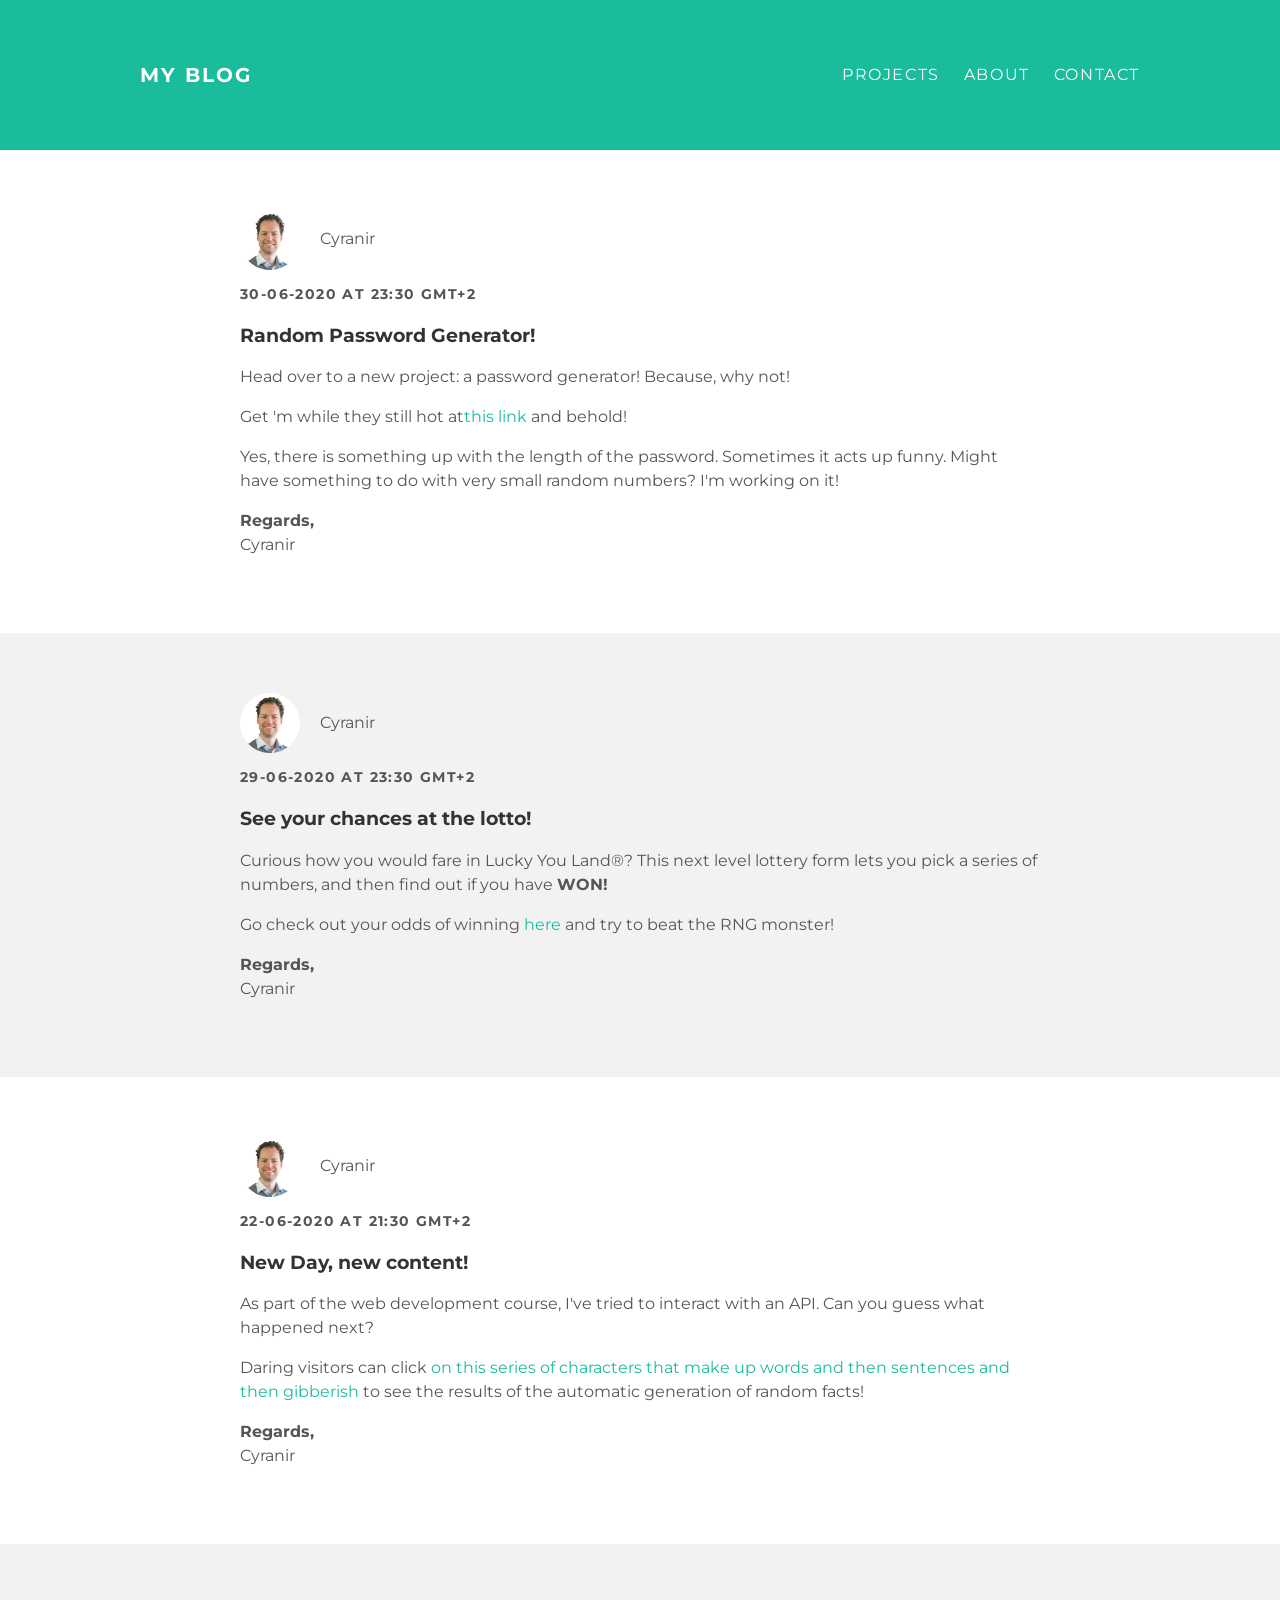
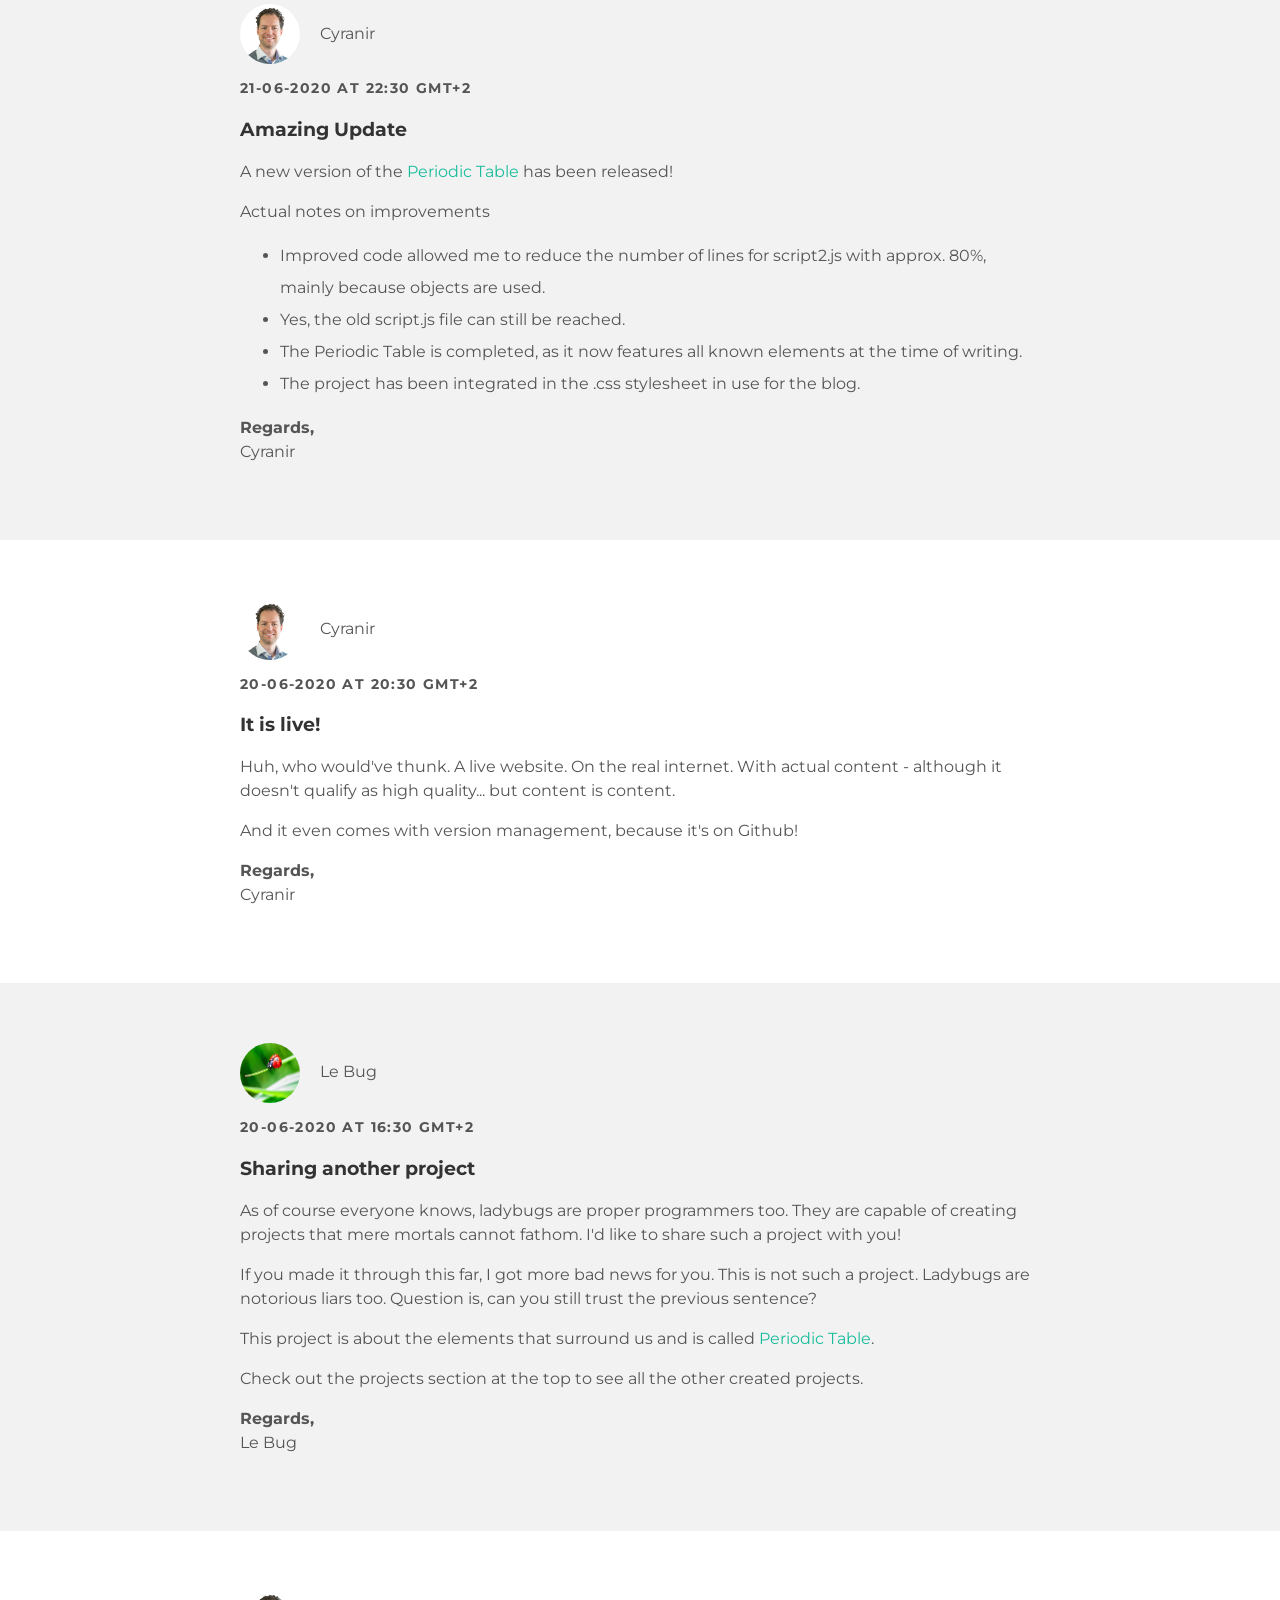
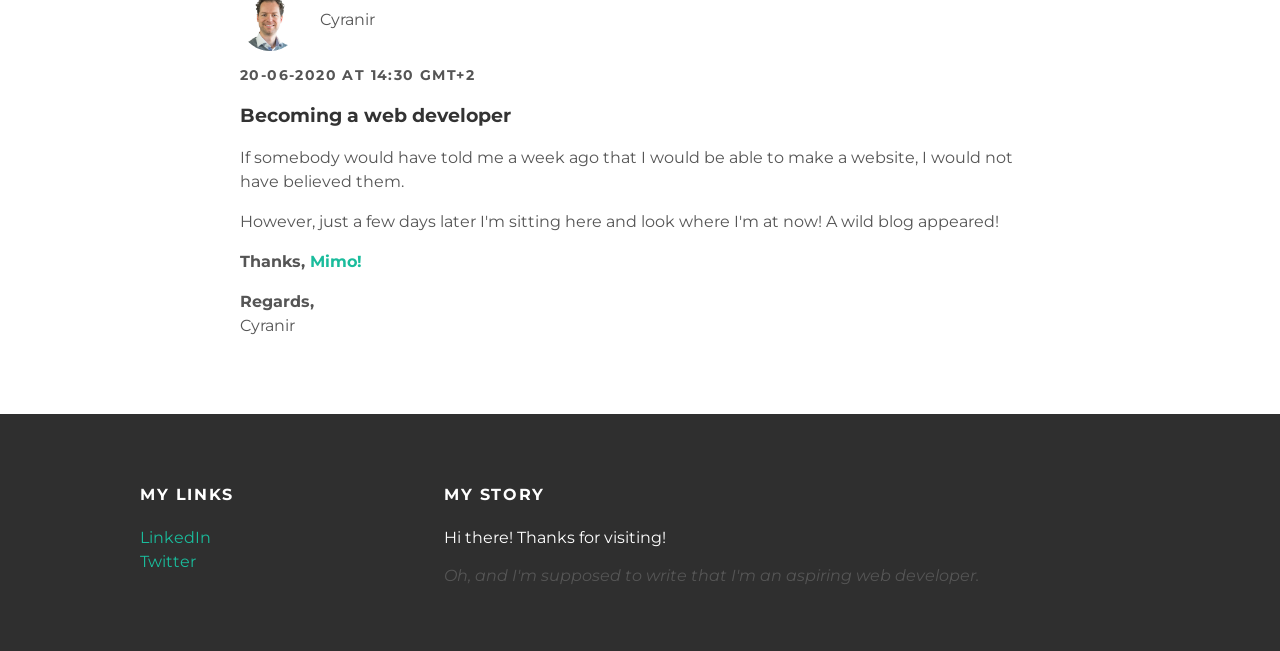
<file: index.html>
</<!DOCTYPE html>
<html>
  <head>
    <title>A Blog By Cyranir</title>
    <link rel="stylesheet" href="styles.css">
  </head>
  <body>
    <div id="header">
      <div class="container">
        <a id="header-title" href="index.html">My Blog</a>
        <ul id="header-nav">
          <li><a href="projects.html">Projects</a></li>
          <li><a href="about.html">About</a></li>
          <li><a href="mailto:notmyrealemail@example.com?subject=DevelopersDevelopersDevelopers">Contact</a></li>
        </ul>
      </div>
    </div>
    <div id="content">

      <div class="post-container">
        <div class="post">
          <div class="post-author">
            <img src="me.png" alt="Hello stranger">
            <span>Cyranir</span>
          </div>
          <p class="post-date">30-06-2020 at 23:30 GMT+2</p>
          <h3 class="post-title">Random Password Generator!</h3>
          <div class="post-content">
            <p>Head over to a new project: a password generator! Because, why not!</p>
            <p>Get 'm while they still hot at<a href="/projects/passwordgenerator/index.html">this link</a> and behold!</p>
            <p>Yes, there is something up with the length of the password. Sometimes it acts up funny. Might have something to do with very small random numbers? I'm working on it!</p>
            <p><strong>Regards,</strong><br>Cyranir</p>
          </div>
        </div>
      </div>

      <div class="post-container">
        <div class="post">
          <div class="post-author">
            <img src="me.png" alt="Hello stranger">
            <span>Cyranir</span>
          </div>
          <p class="post-date">29-06-2020 at 23:30 GMT+2</p>
          <h3 class="post-title">See your chances at the lotto!</h3>
          <div class="post-content">
            <p>Curious how you would fare in Lucky You Land®? This next level lottery form lets you pick a series of numbers, and then find out if you have <strong>WON!</strong></p>
            <p>Go check out your odds of winning <a href="/projects/lotto/index.html">here</a> and try to beat the RNG monster!</p>
            <p><strong>Regards,</strong><br>Cyranir</p>
          </div>
        </div>
      </div>

      <div class="post-container">
        <div class="post">
          <div class="post-author">
            <img src="me.png" alt="Hello stranger">
            <span>Cyranir</span>
          </div>
          <p class="post-date">22-06-2020 at 21:30 GMT+2</p>
          <h3 class="post-title">New Day, new content!</h3>
          <div class="post-content">
            <p>As part of the web development course, I've tried to interact with an API. Can you guess what happened next?</p>
            <p>Daring visitors can click <a href="/projects/randomfacts/index.html">on this series of characters that make up words and then sentences and then gibberish</a> to see the results of the automatic generation of random facts!</p>
            <p><strong>Regards,</strong><br>Cyranir</p>
          </div>
        </div>
      </div>


      <div class="post-container">
        <div class="post">
          <div class="post-author">
            <img src="me.png" alt="Hello stranger">
            <span>Cyranir</span>
          </div>
          <p class="post-date">21-06-2020 at 22:30 GMT+2</p>
          <h3 class="post-title">Amazing Update</h3>
          <div class="post-content">
            <p>A new version of the <a href="/projects/periodictable/index.html">Periodic Table</a> has been released!</p>
            <p>Actual notes on improvements</p>
            <ul>
              <li>Improved code allowed me to reduce the number of lines for script2.js with approx. 80%, mainly because objects are used.</li>
              <li>Yes, the old script.js file can still be reached.</li>
              <li>The Periodic Table is completed, as it now features all known elements at the time of writing.</li>
              <li>The project has been integrated in the .css stylesheet in use for the blog.</li>
            </ul>
            <p><strong>Regards,</strong><br>Cyranir</p>
          </div>
        </div>
      </div>


      <div class="post-container">
        <div class="post">
          <div class="post-author">
            <img src="me.png" alt="Hello stranger">
            <span>Cyranir</span>
          </div>
          <p class="post-date">20-06-2020 at 20:30 GMT+2</p>
          <h3 class="post-title">It is live!</h3>
          <div class="post-content">
            <p>Huh, who would've thunk. A live website. On the real internet. With actual content - although it doesn't qualify as high quality... but content is content.</p>
            <p>And it even comes with version management, because it's on Github!</p>
            <p><strong>Regards,</strong><br>Cyranir</p>
          </div>
        </div>
      </div>


      <div class="post-container">
        <div class="post">
          <div class="post-author">
            <img src="bug.jpg" alt="Another co-author for this blog">
            <span>Le Bug</span>
          </div>
          <p class="post-date">20-06-2020 at 16:30 GMT+2</p>
          <h3 class="post-title">Sharing another project</h3>
          <div class="post-content">
            <p>As of course everyone knows, ladybugs are proper programmers too. They are capable of creating projects that mere mortals cannot fathom. I'd like to share such a project with you!</p>
            <p>If you made it through this far, I got more bad news for you. This is not such a project. Ladybugs are notorious liars too. Question is, can you still trust the previous sentence? </p>
            <p>This project is about the elements that surround us and is called <a href="/projects/periodictable/index.html">Periodic Table</a>.</p>
            <p>Check out the projects section at the top to see all the other created projects.</p>
            <p><strong>Regards,</strong><br>Le Bug</p>
          </div>
        </div>
      </div>
      <div class="post-container">
        <div class="post">
          <div class="post-author">
            <img src="me.png" alt="Hello stranger">
            <span>Cyranir</span>
          </div>
          <p class="post-date">20-06-2020 at 14:30 GMT+2</p>
          <h3 class="post-title">Becoming a web developer</h3>
          <div class="post-content">
            <p>If somebody would have told me a week ago that I would be able to make a website, I would not have believed them.</p>
            <p>However, just a few days later I'm sitting here and look where I'm at now! A wild blog appeared!</p>
            <p><strong>Thanks, <a href="https://getmimo.com">Mimo!</a></strong></p>
            <p><strong>Regards,</strong><br>Cyranir</p>
          </div>
        </div>
      </div>
    </div>
    <div id="footer">
      <div class="container">

        <div class="column">
          <h4>My Links</h4>
          <p>
            <a href="https://www.linkedin.com/in/jsferkamp/">LinkedIn</a>
            <br>
            <a href="https://twitter.com/erkampj">Twitter</a>
          </p>
        </div>

        <div class="column">
          <h4>My Story</h4>
          <p>Hi there! Thanks for visiting! <p></p><em>Oh, and I'm supposed to write that I'm an aspiring web developer.</em></p>
        </div>

      </div>
    </div>
  </body>
</html>
</file>
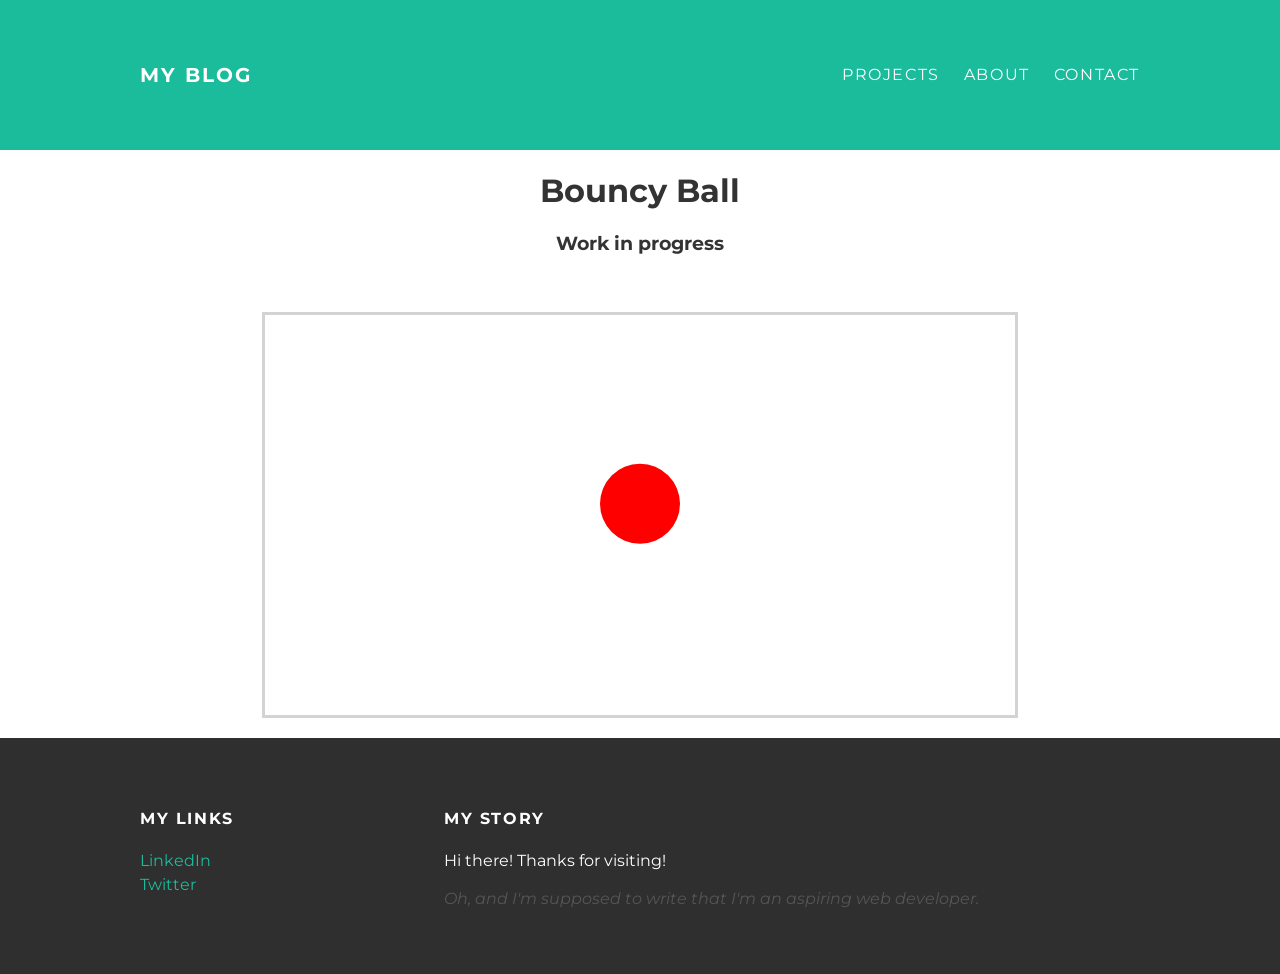
<file: projects/bouncyball/index.html>
<!doctype html>
<html>
 <head>
  <title>BouncyBall</title>
  <meta name="description" content="Keep the Ball Bouncin'">
  <meta name="author" content="Cyranir">
  <link rel="stylesheet" href="../../styles.css">
 </head>
 <body>
   <div id="header">
     <div class="container">
       <a id="header-title" href="https://cyranir.github.io/index.html">My Blog</a>
       <ul id="header-nav">
         <li><a href="../../projects.html">Projects</a></li>
         <li><a href="../../about.html">About</a></li>
         <li><a href="mailto:notmyrealemail@example.com?subject=DevelopersDevelopersDevelopers">Contact</a></li>
       </ul>
     </div>
   </div>
     <div id="content">
      <div class="container">
         <div class="project">
           <center>
             <h1>Bouncy Ball</h1>
             <h3>Work in progress</h3>
             <br><br>
             <canvas id="canvas" width="750" height="400" style="border:3px solid lightgrey;">
               Your browser does not support the HTML5 canvas tag.
             </canvas>
             <p></p>
           </center>
          </div>
        </div>
      </div>
      <div id="footer">
        <div class="container">

          <div class="column">
            <h4>My Links</h4>
            <p>
              <a href="https://www.linkedin.com/in/jsferkamp/">LinkedIn</a>
              <br>
              <a href="https://twitter.com/erkampj">Twitter</a>
            </p>
          </div>

          <div class="column">
            <h4>My Story</h4>
            <p>Hi there! Thanks for visiting! <p></p><em>Oh, and I'm supposed to write that I'm an aspiring web developer.</em></p>
          </div>

        </div>
      </div>
    <script src="script.js">
  </script>
  </body>
</html>
</file>
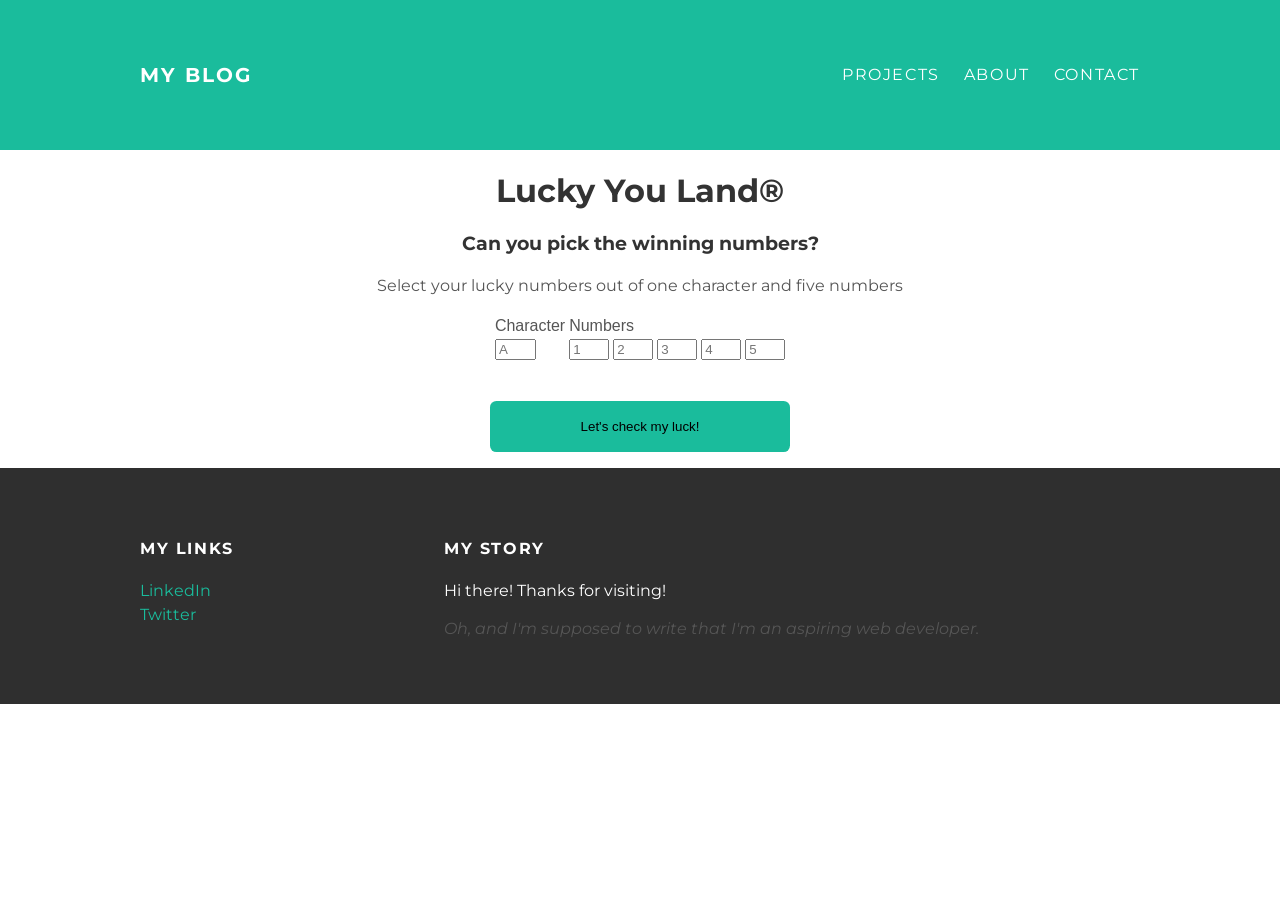
<file: projects/lotto/index.html>
<!doctype html>
<html>
 <head>
  <title>Lucky You Land® Lotto!</title>
  <link rel="stylesheet" href="../../styles.css">
 </head>
 <body>
   <div id="header">
     <div class="container">
       <a id="header-title" href="https://cyranir.github.io/index.html">My Blog</a>
       <ul id="header-nav">
         <li><a href="../../projects.html">Projects</a></li>
         <li><a href="../../about.html">About</a></li>
         <li><a href="mailto:notmyrealemail@example.com?subject=DevelopersDevelopersDevelopers">Contact</a></li>
       </ul>
     </div>
   </div>
     <div id="content">
      <div class="container">
         <div class="project">
           <center>
             <h1>Lucky You Land®</h1>
             <h3>Can you pick the winning numbers?</h3>
             <p>Select your lucky numbers out of one character and five numbers</p>
             <table border="0">
               <tr>
                 <td>Character</td>
                 <td colspan="5">Numbers</td>
               </tr>
               <tr>
                 <td><input type="text" id="lucky0" maxlength="1" onkeydown="return alphaOnly(event);" oninput="this.value = this.value.toUpperCase();" size="3" placeholder="A"></td>
                 <td><input type="number" class="luckyinput" id="lucky1" maxlength="1" min="0" max="9" onkeydown="return numOnly(event);" oninput="maxLengthCheck(this)" placeholder="1"></input></td>
                 <td><input type="number" class="luckyinput" id="lucky2" maxlength="1" min="0" max="9" onkeydown="return numOnly(event);" oninput="maxLengthCheck(this)" placeholder="2"></input></td>
                 <td><input type="number" class="luckyinput" id="lucky3" maxlength="1" min="0" max="9" onkeydown="return numOnly(event);" oninput="maxLengthCheck(this)" placeholder="3"></input></td>
                 <td><input type="number" class="luckyinput" id="lucky4" maxlength="1" min="0" max="9" onkeydown="return numOnly(event);" oninput="maxLengthCheck(this)" placeholder="4"></input></td>
                 <td><input type="number" class="luckyinput" id="lucky5" maxlength="1" min="0" max="9" onkeydown="return numOnly(event);" oninput="maxLengthCheck(this)" placeholder="5"></input></td>
               </tr>
             </table>
             <div id ="results" style="display:none">
               <p id="result"></p>
             </div>
             <br><br>
             <button id="raffle" onclick="lottery()">Let's check my luck!</button>
             <p></p>
           </center>
          </div>
        </div>
      </div>
      <div id="footer">
        <div class="container">

          <div class="column">
            <h4>My Links</h4>
            <p>
              <a href="https://www.linkedin.com/in/jsferkamp/">LinkedIn</a>
              <br>
              <a href="https://twitter.com/erkampj">Twitter</a>
            </p>
          </div>

          <div class="column">
            <h4>My Story</h4>
            <p>Hi there! Thanks for visiting! <p></p><em>Oh, and I'm supposed to write that I'm an aspiring web developer.</em></p>
          </div>

        </div>
      </div>
    <script src="script.js"></script>
  </body>
</html>
</file>
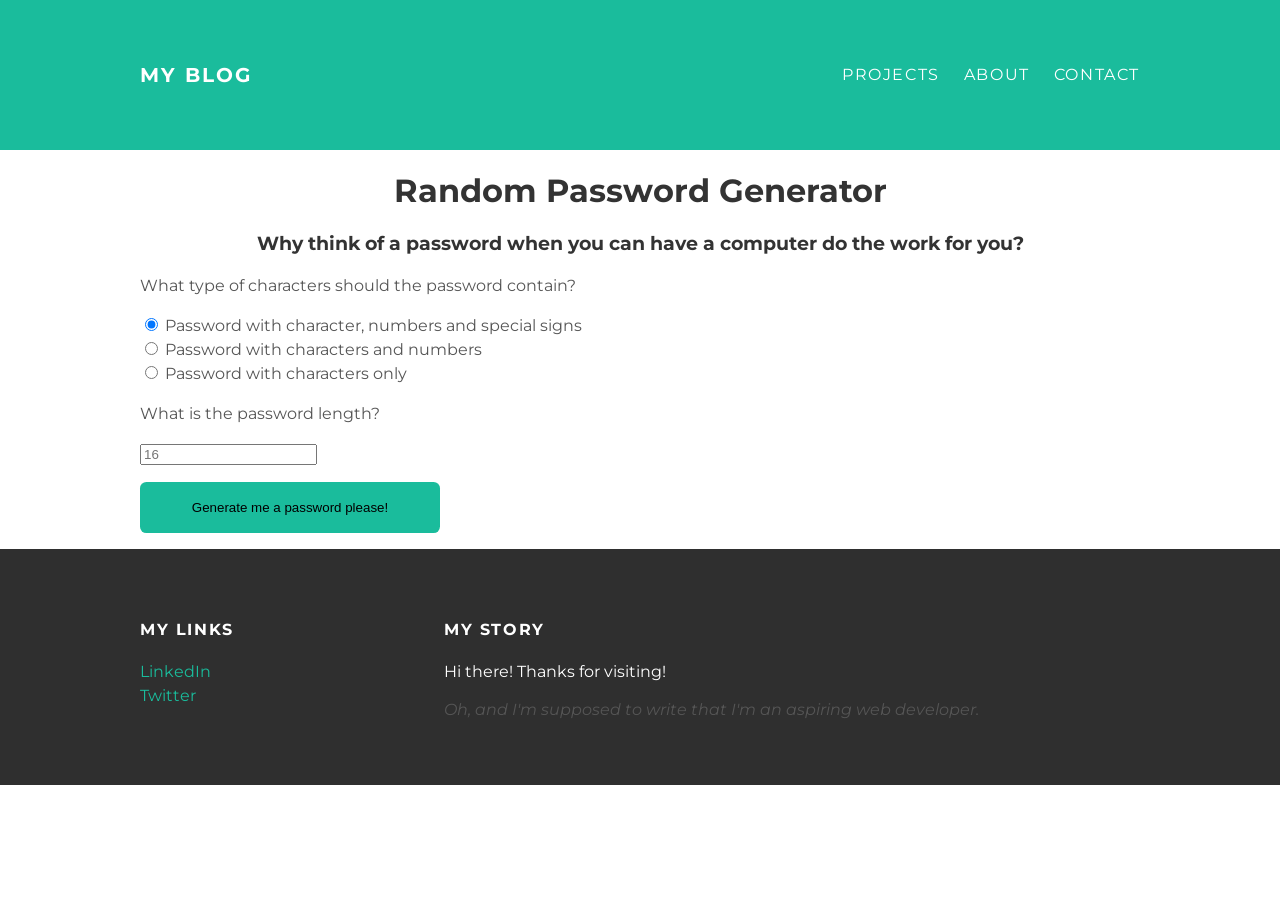
<file: projects/passwordgenerator/index.html>
<!doctype html>
<html>
 <head>
  <title>Random Super Strong Password Generator</title>
  <link rel="stylesheet" href="../../styles.css">
 </head>
 <body>
   <div id="header">
     <div class="container">
       <a id="header-title" href="https://cyranir.github.io/index.html">My Blog</a>
       <ul id="header-nav">
         <li><a href="../../projects.html">Projects</a></li>
         <li><a href="../../about.html">About</a></li>
         <li><a href="mailto:notmyrealemail@example.com?subject=DevelopersDevelopersDevelopers">Contact</a></li>
       </ul>
     </div>
   </div>
     <div id="content">
      <div class="container">
         <div class="project">
           <center>
             <h1>Random Password Generator</h1>
             <h3>Why think of a password when you can have a computer do the work for you?</h3>
           </center>
           <form action="/action_page.php">
           <p>What type of characters should the password contain?</p>
             <p><input type="radio" id="fullmonty" name="passwordtype" value="full" checked>
              <label for="full">Password with character, numbers and special signs</label><br>
             <input type="radio" id="charnum" name="passwordtype" value="charnum">
             <label for="charnum">Password with characters and numbers</label><br>
             <input type="radio" id="char" name="passwordtype" value="char">
           <label for="char">Password with characters only</label></p>
           </form>
             <p>What is the password length?</p>
             <p><input type="number" id="passwordLength" onkeydown="return numOnly(event);" placeholder="16"</input></p>
             <p></p>
             <button id="generate" onclick="generatePassword()">Generate me a password please!</button>
             <p></p>

             <div id ="showPasswordResult" style="display:none">
             <p>Your password:</p>
             <p id="passwordResult"></p>
           </div>


          </div>
        </div>
      </div>
      <div id="footer">
        <div class="container">

          <div class="column">
            <h4>My Links</h4>
            <p>
              <a href="https://www.linkedin.com/in/jsferkamp/">LinkedIn</a>
              <br>
              <a href="https://twitter.com/erkampj">Twitter</a>
            </p>
          </div>

          <div class="column">
            <h4>My Story</h4>
            <p>Hi there! Thanks for visiting! <p></p><em>Oh, and I'm supposed to write that I'm an aspiring web developer.</em></p>
          </div>

        </div>
      </div>
    <script src="script.js"></script>
  </body>
</html>
</file>
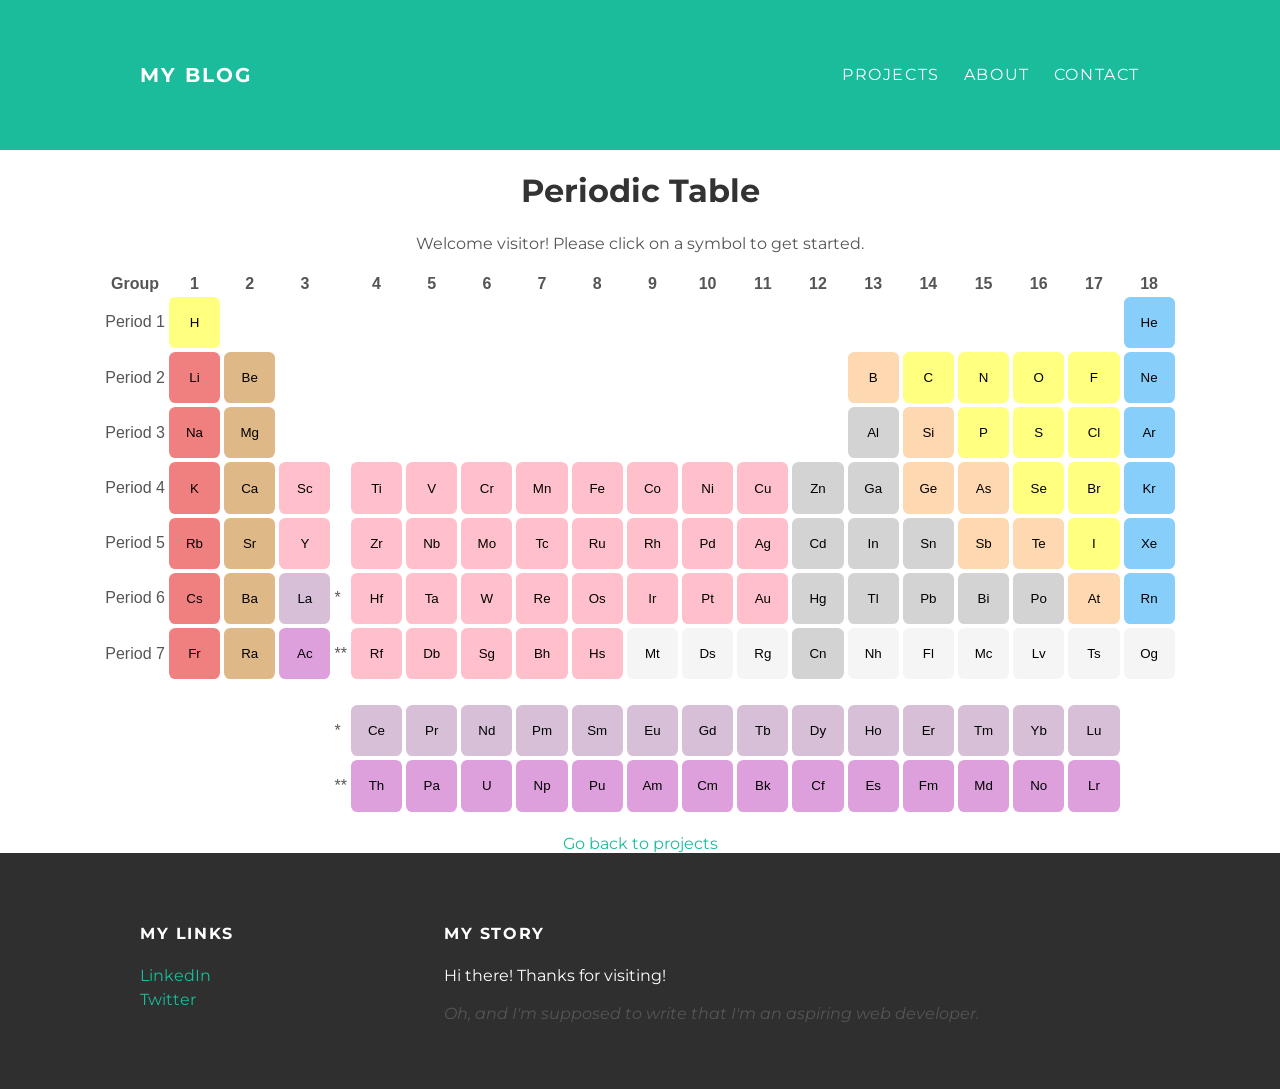
<file: projects/periodictable/index.html>
<!doctype html>
<html>
 <head>
  <title>Periodic Table</title>
  <link rel="stylesheet" href="../../styles.css">
 </head>
 <body>
   <div id="header">
     <div class="container">
       <a id="header-title" href="https://cyranir.github.io/index.html">My Blog</a>
       <ul id="header-nav">
         <li><a href="../../projects.html">Projects</a></li>
         <li><a href="../../about.html">About</a></li>
         <li><a href="mailto:notmyrealemail@example.com?subject=DevelopersDevelopersDevelopers">Contact</a></li>
       </ul>
     </div>
   </div>

   <div id="content">
     <div class="post-container">
       <div class="project">
        <center>
          <h1>Periodic Table</h1>
          <p id="welcomeText" style="display:block">Welcome visitor! Please click on a symbol to get started.</p>
        </center>
        <div id ="det" style="display:none">
          <table id="featuredElement">
            <tr>
              <td id="num">num</td>
              <td id= "w">w</td>
            </tr>
            <tr>
              <td id="sym" colspan="2">sym</td>
            </tr>
            <tr>
              <td id="name" colspan="2">name</td>
            </tr>
          </table>
          <div id="type" style="display:none"></div>
        </div>
          <p id="details"></p>
          <center>
          <!-- header -->
          <table id="periodicTable">
            <tr>
              <th>Group</th>
              <th>1</th>
              <th>2</th>
              <th>3</th>
              <th></th>
              <th>4</th>
              <th>5</th>
              <th>6</th>
              <th>7</th>
              <th>8</th>
              <th>9</th>
              <th>10</th>
              <th>11</th>
              <th>12</th>
              <th>13</th>
              <th>14</th>
              <th>15</th>
              <th>16</th>
              <th>17</th>
              <th>18</th>
            </tr>
            <!-- Period 1-->
            <tr>
              <td>Period 1</td>
              <td>​<button class="nonmetal" id="H" onclick="magicHappens(this.id)">H</button></td>
              <td></td>
              <td></td>
              <td></td>
              <td></td>
              <td></td>
              <td></td>
              <td></td>
              <td></td>
              <td></td>
              <td></td>
              <td></td>
              <td></td>
              <td></td>
              <td></td>
              <td></td>
              <td></td>
              <td></td>
              <td>​<button class="noble" id="He" onclick="magicHappens(this.id)">He</button></td>
            </tr>
          <!-- period 2-->
            <tr>
              <td>Period 2</td>
              <td><button class="alkali" id="Li" onclick="magicHappens(this.id)">Li</button></td>
              <td>​<button class="alkaline" id="Be" onclick="magicHappens(this.id)">Be</button></td>
              <td></td>
              <td></td>
              <td></td>
              <td></td>
              <td></td>
              <td></td>
              <td></td>
              <td></td>
              <td></td>
              <td></td>
              <td></td>
              <td><button class="metalloid" id="B" onclick="magicHappens(this.id)">B</button></td>
              <td>​<button class="nonmetal" id="C" onclick="magicHappens(this.id)">C</button></td>
              <td>​<button class="nonmetal" id="N" onclick="magicHappens(this.id)">N</button></td>
              <td>​<button class="nonmetal" id="O" onclick="magicHappens(this.id)">O</button></td>
              <td>​<button class="nonmetal" id="F" onclick="magicHappens(this.id)">F</button></td>
              <td><button class="noble" id="Ne" onclick="magicHappens(this.id)">Ne</button></td>
            </tr>
          <!-- period 3 -->
            <tr>
              <td>Period 3</td>
              <td><button class="alkali" id="Na" onclick="magicHappens(this.id)">Na</button></td>
              <td>​<button class="alkaline" id="Mg" onclick="magicHappens(this.id)">Mg</button></td>
              <td></td>
              <td></td>
              <td></td>
              <td></td>
              <td></td>
              <td></td>
              <td></td>
              <td></td>
              <td></td>
              <td></td>
              <td></td>
              <td><button class="posttransition" id="Al" onclick="magicHappens(this.id)">Al</button></td>
              <td>​<button class="metalloid" id="Si" onclick="magicHappens(this.id)">Si</button></td>
              <td>​<button class="nonmetal" id="P" onclick="magicHappens(this.id)">P</button></td>
              <td>​<button class="nonmetal" id="S" onclick="magicHappens(this.id)">S</button></td>
              <td>​<button class="nonmetal" id="Cl" onclick="magicHappens(this.id)">Cl</button></td>
              <td><button class="noble" id="Ar" onclick="magicHappens(this.id)">Ar</button></td>
            </tr>
            <!-- period 4 -->
            <tr>
              <td>Period 4</td>
              <td><button class="alkali" id="K" onclick="magicHappens(this.id)">K</button></td>
              <td>​<button class="alkaline" id="Ca" onclick="magicHappens(this.id)">Ca</button></td>
              <td><button class="transition" id="Sc" onclick="magicHappens(this.id)">Sc</button></td>
              <td></td>
              <td><button class="transition" id="Ti" onclick="magicHappens(this.id)">Ti</button></td>
              <td><button class="transition" id="V" onclick="magicHappens(this.id)">V</button></td>
              <td><button class="transition" id="Cr" onclick="magicHappens(this.id)">Cr</button></td>
              <td><button class="transition" id="Mn" onclick="magicHappens(this.id)">Mn</button></td>
              <td><button class="transition" id="Fe" onclick="magicHappens(this.id)">Fe</button></td>
              <td><button class="transition" id="Co" onclick="magicHappens(this.id)">Co</button></td>
              <td><button class="transition" id="Ni" onclick="magicHappens(this.id)">Ni</button></td>
              <td><button class="transition" id="Cu" onclick="magicHappens(this.id)">Cu</button></td>
              <td><button class="posttransition" id="Zn" onclick="magicHappens(this.id)">Zn</button></td>
              <td><button class="posttransition" id="Ga" onclick="magicHappens(this.id)">Ga</button></td>
              <td>​<button class="metalloid" id="Ge" onclick="magicHappens(this.id)">Ge</button></td>
              <td>​<button class="metalloid" id="As" onclick="magicHappens(this.id)">As</button></td>
              <td>​<button class="nonmetal" id="Se" onclick="magicHappens(this.id)">Se</button></td>
              <td>​<button class="nonmetal" id="Br" onclick="magicHappens(this.id)">Br</button></td>
              <td><button class="noble" id="Kr" onclick="magicHappens(this.id)">Kr</button></td>
            </tr>
            <!-- period 5 -->
            <tr>
              <td>Period 5</td>
              <td><button class="alkali" id="Rb" onclick="magicHappens(this.id)">Rb</button></td>
              <td>​<button class="alkaline" id="Sr" onclick="magicHappens(this.id)">Sr</button></td>
              <td><button class="transition" id="Y" onclick="magicHappens(this.id)">Y</button></td>
              <td></td>
              <td><button class="transition" id="Zr" onclick="magicHappens(this.id)">Zr</button></td>
              <td><button class="transition" id="Nb" onclick="magicHappens(this.id)">Nb</button></td>
              <td><button class="transition" id="Mo" onclick="magicHappens(this.id)">Mo</button></td>
              <td><button class="transition" id="Tc" onclick="magicHappens(this.id)">Tc</button></td>
              <td><button class="transition" id="Ru" onclick="magicHappens(this.id)">Ru</button></td>
              <td><button class="transition" id="Rh" onclick="magicHappens(this.id)">Rh</button></td>
              <td><button class="transition" id="Pd" onclick="magicHappens(this.id)">Pd</button></td>
              <td><button class="transition" id="Ag" onclick="magicHappens(this.id)">Ag</button></td>
              <td><button class="posttransition" id="Cd" onclick="magicHappens(this.id)">Cd</button></td>
              <td><button class="posttransition" id="In" onclick="magicHappens(this.id)">In</button></td>
              <td>​<button class="posttransition" id="Sn" onclick="magicHappens(this.id)">Sn</button></td>
              <td>​<button class="metalloid" id="Sb" onclick="magicHappens(this.id)">Sb</button></td>
              <td>​<button class="metalloid" id="Te" onclick="magicHappens(this.id)">Te</button></td>
              <td>​<button class="nonmetal" id="I" onclick="magicHappens(this.id)">I</button></td>
              <td><button class="noble" id="Xe" onclick="magicHappens(this.id)">Xe</button></td>
            </tr>
            <!-- period 6 -->
            <tr>
              <td>Period 6</td>
              <td><button class="alkali" id="Cs" onclick="magicHappens(this.id)">Cs</button></td>
              <td>​<button class="alkaline" id="Ba" onclick="magicHappens(this.id)">Ba</button></td>
              <td><button class="lanthanide" id="La" onclick="magicHappens(this.id)">La</button></td>
              <td>*</td>
              <td><button class="transition" id="Hf" onclick="magicHappens(this.id)">Hf</button></td>
              <td><button class="transition" id="Ta" onclick="magicHappens(this.id)">Ta</button></td>
              <td><button class="transition" id="W" onclick="magicHappens(this.id)">W</button></td>
              <td><button class="transition" id="Re" onclick="magicHappens(this.id)">Re</button></td>
              <td><button class="transition" id="Os" onclick="magicHappens(this.id)">Os</button></td>
              <td><button class="transition" id="Ir" onclick="magicHappens(this.id)">Ir</button></td>
              <td><button class="transition" id="Pt" onclick="magicHappens(this.id)">Pt</button></td>
              <td><button class="transition" id="Au" onclick="magicHappens(this.id)">Au</button></td>
              <td><button class="posttransition" id="Hg" onclick="magicHappens(this.id)">Hg</button></td>
              <td><button class="posttransition" id="Tl" onclick="magicHappens(this.id)">Tl</button></td>
              <td>​<button class="posttransition" id="Pb" onclick="magicHappens(this.id)">Pb</button></td>
              <td>​<button class="posttransition" id="Bi" onclick="magicHappens(this.id)">Bi</button></td>
              <td>​<button class="posttransition" id="Po" onclick="magicHappens(this.id)">Po</button></td>
              <td>​<button class="metalloid" id="At" onclick="magicHappens(this.id)">At</button></td>
              <td><button class="noble" id="Rn" onclick="magicHappens(this.id)">Rn</button></td>
            </tr>
            <!-- period 7 -->
            <tr>
              <td>Period 7</td>
              <td><button class="alkali" id="Fr" onclick="magicHappens(this.id)">Fr</button></td>
              <td>​<button class="alkaline" id="Ra" onclick="magicHappens(this.id)">Ra</button></td>
              <td><button class="actinide" id="Ac" onclick="magicHappens(this.id)">Ac</button></td>
              <td>**</td>
              <td><button class="transition" id="Rf" onclick="magicHappens(this.id)">Rf</button></td>
              <td><button class="transition" id="Db" onclick="magicHappens(this.id)">Db</button></td>
              <td><button class="transition" id="Sg" onclick="magicHappens(this.id)">Sg</button></td>
              <td><button class="transition" id="Bh" onclick="magicHappens(this.id)">Bh</button></td>
              <td><button class="transition" id="Hs" onclick="magicHappens(this.id)">Hs</button></td>
              <td><button class="unknown" id="Mt" onclick="magicHappens(this.id)">Mt</button></td>
              <td><button class="unknown" id="Ds" onclick="magicHappens(this.id)">Ds</button></td>
              <td><button class="unknown" id="Rg" onclick="magicHappens(this.id)">Rg</button></td>
              <td><button class="posttransition" id="Cn" onclick="magicHappens(this.id)">Cn</button></td>
              <td><button class="unknown" id="Nh" onclick="magicHappens(this.id)">Nh</button></td>
              <td>​<button class="unknown" id="Fl" onclick="magicHappens(this.id)">Fl</button></td>
              <td>​<button class="unknown" id="Mc" onclick="magicHappens(this.id)">Mc</button></td>
              <td>​<button class="unknown" id="Lv" onclick="magicHappens(this.id)">Lv</button></td>
              <td>​<button class="unknown" id="Ts" onclick="magicHappens(this.id)">Ts</button></td>
              <td><button class="unknown" id="Og" onclick="magicHappens(this.id)">Og</button></td>
            </tr>

            <tr>
              <td id="hiddentext">Hi!</td>
            </tr>
            <!-- lantahnides -->
            <tr>
              <td></td>
              <td></td>
              <td></td>
              <td></td>
              <td>*</td>
              <td><button class="lanthanide" id="Ce" onclick="magicHappens(this.id)">Ce</button></td>
              <td><button class="lanthanide" id="Pr" onclick="magicHappens(this.id)">Pr</button></td>
              <td><button class="lanthanide" id="Nd" onclick="magicHappens(this.id)">Nd</button></td>
              <td><button class="lanthanide" id="Pm" onclick="magicHappens(this.id)">Pm</button></td>
              <td><button class="lanthanide" id="Sm" onclick="magicHappens(this.id)">Sm</button></td>
              <td><button class="lanthanide" id="Eu" onclick="magicHappens(this.id)">Eu</button></td>
              <td><button class="lanthanide" id="Gd" onclick="magicHappens(this.id)">Gd</button></td>
              <td><button class="lanthanide" id="Tb" onclick="magicHappens(this.id)">Tb</button></td>
              <td><button class="lanthanide" id="Dy" onclick="magicHappens(this.id)">Dy</button></td>
              <td><button class="lanthanide" id="Ho" onclick="magicHappens(this.id)">Ho</button></td>
              <td><button class="lanthanide" id="Er" onclick="magicHappens(this.id)">Er</button></td>
              <td><button class="lanthanide" id="Tm" onclick="magicHappens(this.id)">Tm</button></td>
              <td><button class="lanthanide" id="Yb" onclick="magicHappens(this.id)">Yb</button></td>
              <td><button class="lanthanide" id="Lu" onclick="magicHappens(this.id)">Lu</button></td>
              <td></td>
            </tr>
            <!-- Actinides -->
            <tr>
              <td></td>
              <td></td>
              <td></td>
              <td></td>
              <td>**</td>
              <td><button class="actinide" id="Th" onclick="magicHappens(this.id)">Th</button></td>
              <td><button class="actinide" id="Pa" onclick="magicHappens(this.id)">Pa</button></td>
              <td><button class="actinide" id="U" onclick="magicHappens(this.id)">U</button></td>
              <td><button class="actinide" id="Np" onclick="magicHappens(this.id)">Np</button></td>
              <td><button class="actinide" id="Pu" onclick="magicHappens(this.id)">Pu</button></td>
              <td><button class="actinide" id="Am" onclick="magicHappens(this.id)">Am</button></td>
              <td><button class="actinide" id="Cm" onclick="magicHappens(this.id)">Cm</button></td>
              <td><button class="actinide" id="Bk" onclick="magicHappens(this.id)">Bk</button></td>
              <td><button class="actinide" id="Cf" onclick="magicHappens(this.id)">Cf</button></td>
              <td><button class="actinide" id="Es" onclick="magicHappens(this.id)">Es</button></td>
              <td><button class="actinide" id="Fm" onclick="magicHappens(this.id)">Fm</button></td>
              <td><button class="actinide" id="Md" onclick="magicHappens(this.id)">Md</button></td>
              <td><button class="actinide" id="No" onclick="magicHappens(this.id)">No</button></td>
              <td><button class="actinide" id="Lr" onclick="magicHappens(this.id)">Lr</button></td>
              <td></td>
            </tr>
          </table>
          <br>
          <a href="https://cyranir.github.io/projects.html">Go back to projects</a>
        </div>
      </div>
      <div id="footer">
        <div class="container">

          <div class="column">
            <h4>My Links</h4>
            <p>
              <a href="https://www.linkedin.com/in/jsferkamp/">LinkedIn</a>
              <br>
              <a href="https://twitter.com/erkampj">Twitter</a>
            </p>
          </div>

          <div class="column">
            <h4>My Story</h4>
            <p>Hi there! Thanks for visiting! <p></p><em>Oh, and I'm supposed to write that I'm an aspiring web developer.</em></p>
          </div>

        </div>
      </div>
    <script src="script2.js"></script>
  </body>
</html>
</file>
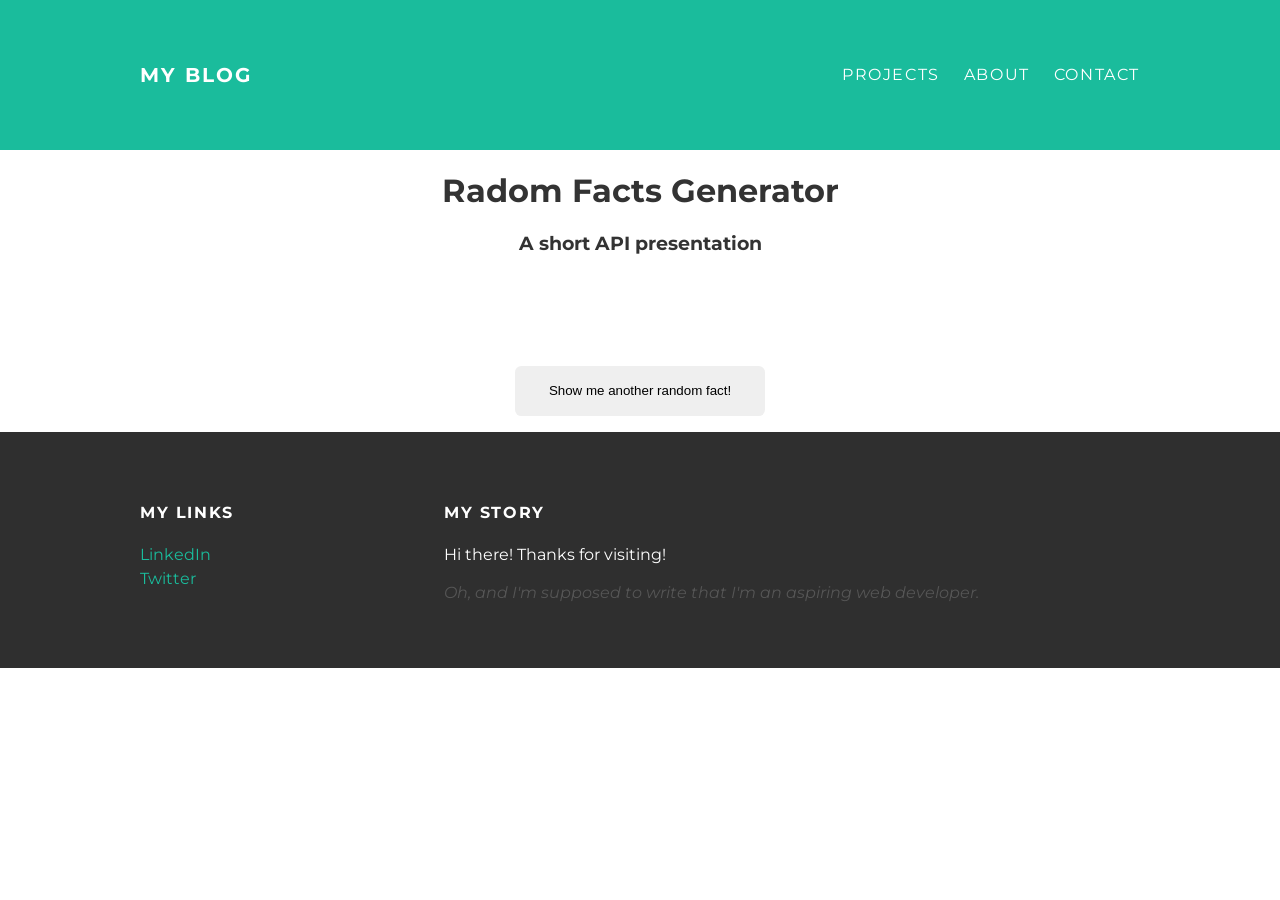
<file: projects/randomfacts/index.html>
<!doctype html>
<html>
 <head>
  <title>Random Fact Generator Programme</title>
  <link rel="stylesheet" href="../../styles.css">
 </head>
 <body>
   <div id="header">
     <div class="container">
       <a id="header-title" href="https://cyranir.github.io/index.html">My Blog</a>
       <ul id="header-nav">
         <li><a href="../../projects.html">Projects</a></li>
         <li><a href="../../about.html">About</a></li>
         <li><a href="mailto:notmyrealemail@example.com?subject=DevelopersDevelopersDevelopers">Contact</a></li>
       </ul>
     </div>
   </div>
     <div id="content">
      <div class="container">
         <div class="project">
           <center>
             <h1>Radom Facts Generator</h1>
             <h3>A short API presentation</h3>
             <br><br>

             <p id="randomfact"></p>
             <br><br>
             <button id="newrandomfact" onclick=reloadWebpage()>Show me another random fact!</button>
             <p></p>
           </center>
          </div>
        </div>
      </div>
      <div id="footer">
        <div class="container">

          <div class="column">
            <h4>My Links</h4>
            <p>
              <a href="https://www.linkedin.com/in/jsferkamp/">LinkedIn</a>
              <br>
              <a href="https://twitter.com/erkampj">Twitter</a>
            </p>
          </div>

          <div class="column">
            <h4>My Story</h4>
            <p>Hi there! Thanks for visiting! <p></p><em>Oh, and I'm supposed to write that I'm an aspiring web developer.</em></p>
          </div>

        </div>
      </div>
    <script src="script.js"></script>
  </body>
</html>
</file>
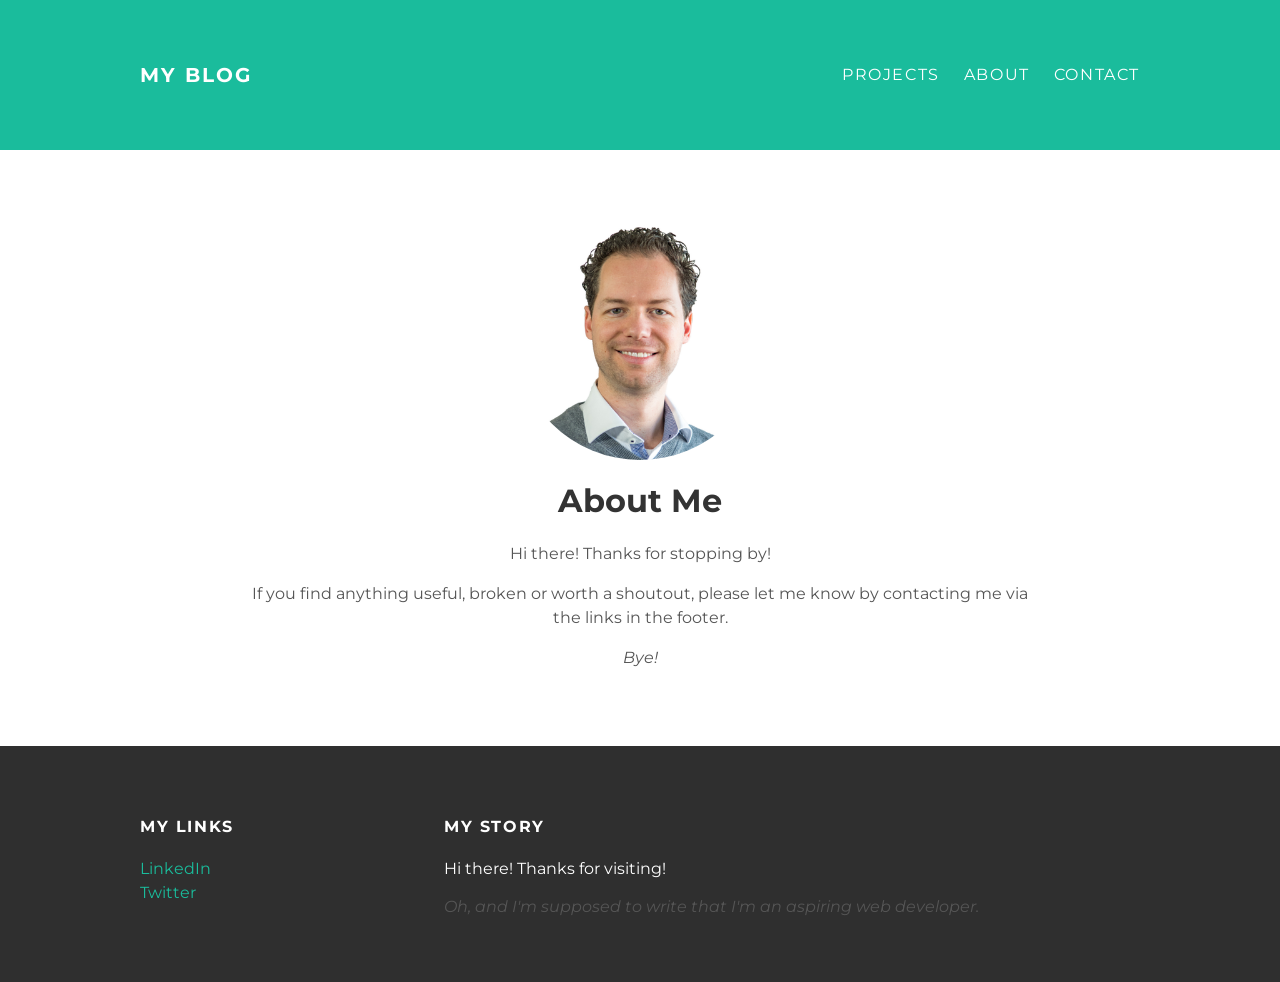
<file: about.html>
</<!DOCTYPE html>
<html>
  <head>
    <title>A Blog</title>
    <link rel="stylesheet" href="styles.css">
  </head>
  <body>
    <div id="header">
      <div class="container">
        <a id="header-title" href="index.html">My Blog</a>
        <ul id="header-nav">
          <li><a href="projects.html">Projects</a></li>
          <li><a href="about.html">About</a></li>
          <li><a href="mailto:notmyrealemail@example.com?subject=DevelopersDevelopersDevelopers">Contact</a></li>
        </ul>
      </div>
    </div>
    <div id="content">
      <div class="container">
        <div class="about">
          <div class="about-author">
            <img src="me.png" alt="Hello stranger">
          </div>
          <h1 class="about-title">About Me</h1>
          <div class="about-content">
            <p>Hi there! Thanks for stopping by!</p>
            <p>If you find anything useful, broken or worth a shoutout, please let me know by contacting me via the links in the footer.</p>
            <p><em>Bye!</em></p>
          </div>
        </div>
      </div>
    </div>
    <div id="footer">
      <div class="container">
        <div class="column">
          <h4>My Links</h4>
          <p>
            <a href="https://www.linkedin.com/in/jsferkamp/">LinkedIn</a>
            <br>
            <a href="https://twitter.com/erkampj">Twitter</a>
          </p>
        </div>
        <div class="column">
          <h4>My Story</h4>
          <p>Hi there! Thanks for visiting! <p></p><em>Oh, and I'm supposed to write that I'm an aspiring web developer.</em></p>
        </div>
      </div>
    </div>
  </body>
</html>
</file>
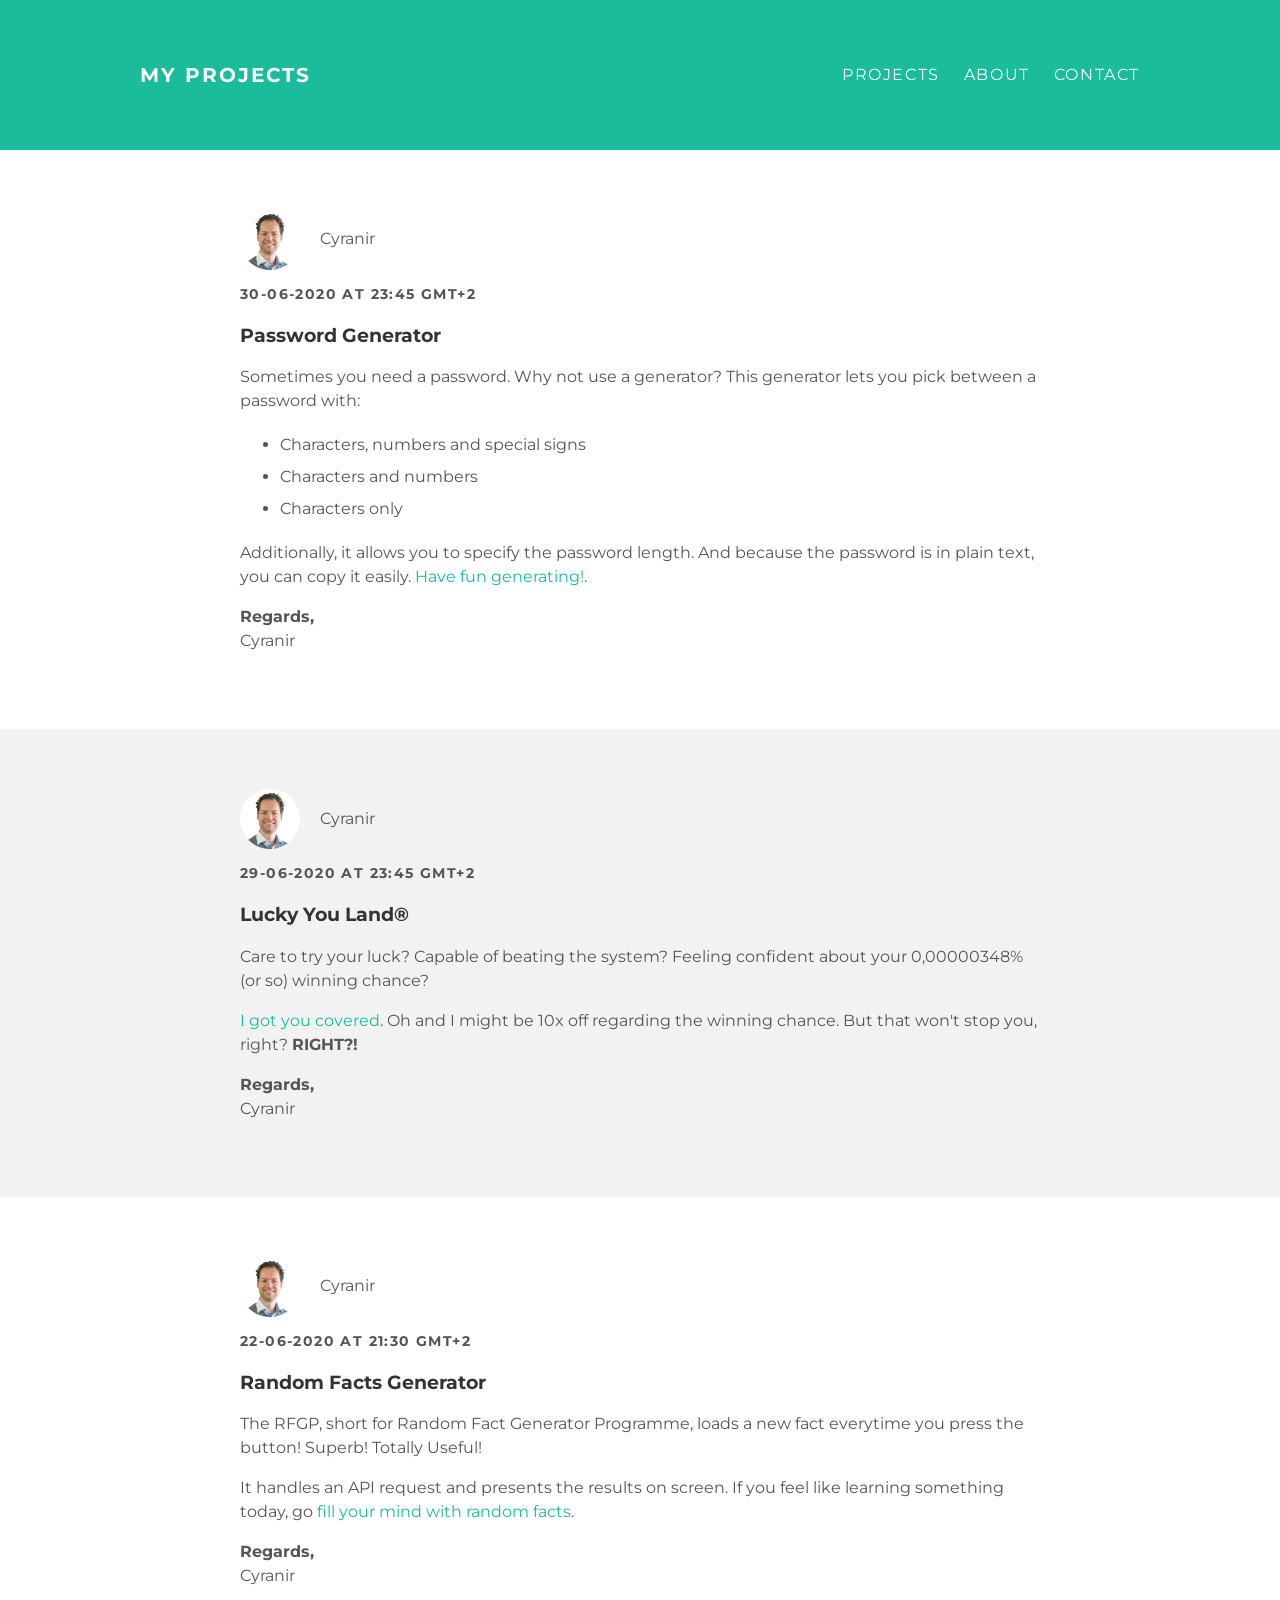
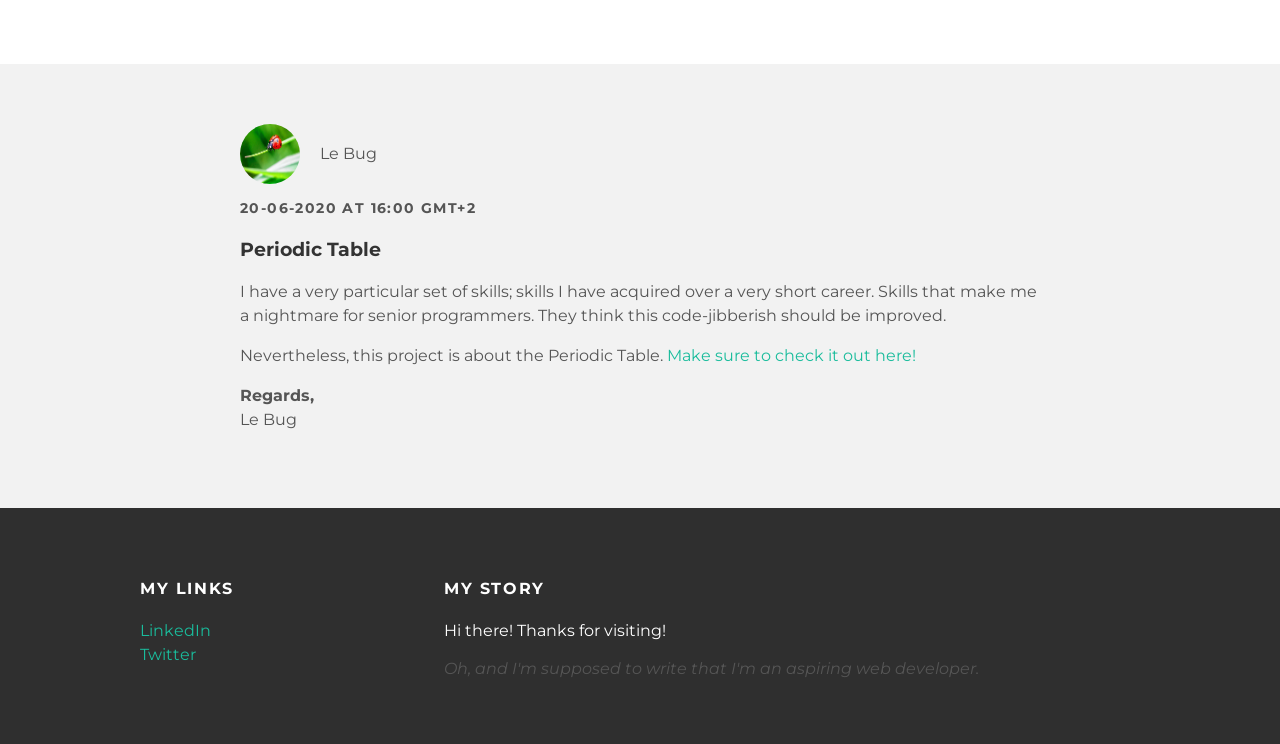
<file: projects.html>
</<!DOCTYPE html>
<html>
  <head>
    <title>Projects</title>
    <link rel="stylesheet" href="styles.css">
  </head>
  <body>
    <div id="header">
      <div class="container">
        <a id="header-title" href="index.html">My Projects</a>
        <ul id="header-nav">
          <li><a href="projects.html">Projects</a></li>
          <li><a href="about.html">About</a></li>
          <li><a href="mailto:notmyrealemail@example.com?subject=DevelopersDevelopersDevelopers">Contact</a></li>
        </ul>
      </div>
    </div>
    <div id="content">

      <div class="post-container">
        <div class="post">
          <div class="post-author">
            <img src="me.png" alt="Hello stranger">
            <span>Cyranir</span>
          </div>
          <p class="post-date">30-06-2020 at 23:45 GMT+2</p>
          <h3 class="post-title">Password Generator</h3>
          <div class="post-content">
            <p>Sometimes you need a password. Why not use a generator? This generator lets you pick between a password with:</p>
            <ul>
              <li>Characters, numbers and special signs</li>
              <li>Characters and numbers</li>
              <li>Characters only</li>
            </ul>
            <p>Additionally, it allows you to specify the password length. And because the password is in plain text, you can copy it easily. <a href="/projects/passwordgenerator/index.html">Have fun generating!</a>.</p>
            <p><strong>Regards,</strong><br>Cyranir</p>
          </div>
        </div>
      </div>

      <div class="post-container">
        <div class="post">
          <div class="post-author">
            <img src="me.png" alt="Hello stranger">
            <span>Cyranir</span>
          </div>
          <p class="post-date">29-06-2020 at 23:45 GMT+2</p>
          <h3 class="post-title">Lucky You Land®</h3>
          <div class="post-content">
            <p>Care to try your luck? Capable of beating the system? Feeling confident about your 0,00000348% (or so) winning chance?</p>
            <p><a href="/projects/lotto/index.html">I got you covered</a>. Oh and I might be 10x off regarding the winning chance. But that won't stop you, right? <strong>RIGHT?!</strong></p>
            <p><strong>Regards,</strong><br>Cyranir</p>
          </div>
        </div>
      </div>

      <div class="post-container">
        <div class="post">
          <div class="post-author">
            <img src="me.png" alt="Hello stranger">
            <span>Cyranir</span>
          </div>
          <p class="post-date">22-06-2020 at 21:30 GMT+2</p>
          <h3 class="post-title">Random Facts Generator</h3>
          <div class="post-content">
            <p>The RFGP, short for Random Fact Generator Programme, loads a new fact everytime you press the button! Superb! Totally Useful!</p>
            <p>It handles an API request and presents the results on screen. If you feel like learning something today, go <a href="/projects/randomfacts/index.html">fill your mind with random facts</a>.</p>
            <p><strong>Regards,</strong><br>Cyranir</p>
          </div>
        </div>
      </div>

      <div class="post-container">
        <div class="post">
          <div class="post-author">
            <img src="bug.jpg" alt="Another co-author for this blog">
            <span>Le Bug</span>
          </div>
          <p class="post-date">20-06-2020 at 16:00 GMT+2</p>
          <h3 class="post-title">Periodic Table</h3>
          <div class="post-content">
            <p>I have a very particular set of skills; skills I have acquired over a very short career. Skills that make me a nightmare for senior programmers. They think this code-jibberish should be improved.</p>
            <p>Nevertheless, this project is about the Periodic Table. <a href="/projects/periodictable/index.html">Make sure to check it out here!</a></p>
            <p><strong>Regards,</strong><br>Le Bug</p>
          </div>
        </div>
      </div>


    </div>
    <div id="footer">
      <div class="container">

        <div class="column">
          <h4>My Links</h4>
          <p>
            <a href="https://www.linkedin.com/in/jsferkamp/">LinkedIn</a>
            <br>
            <a href="https://twitter.com/erkampj">Twitter</a>
          </p>
        </div>

        <div class="column">
          <h4>My Story</h4>
          <p>Hi there! Thanks for visiting! <p></p><em>Oh, and I'm supposed to write that I'm an aspiring web developer.</em></p>
        </div>

      </div>
    </div>
  </body>
</html>
</file>
<file: styles.css>
@import url(https://fonts.googleapis.com/css?family=Montserrat:400,700);

body {
  color: #555;
  margin: 0;
  font-family: 'Montserrat', sans-serif;
}

a {
  color: #1abc9c;
  text-decoration: none;
}

a:hover {
  color: #f6a623;
}

h1, h2, h3, h4, h5, h6 {
  color: #333;
}

p {
  line-height: 1.5;
}

li {
  line-height: 2;
}

#header {
  background-color: #1abc9c;
  height: 150px;
  line-height: 150px;
}

#header a {
  color: white;
  text-decoration: none;
  text-transform: uppercase;
  letter-spacing: 0.1em;
}

#header a:hover {
  color: #222;
}

#header-title {
  display: block;
  float: left;
  font-size: 20px;
  font-weight: bold;
}

#header-nav {
  display: block;
  float: right;
  margin-top: 0;
}

#header-nav li {
  display: inline;
  padding-left: 20px;
}

.about {
  text-align: center;
}

.container {
  max-width: 1000px;
  margin: 0 auto;
}

.post-container:nth-child(even) {
  background-color: #f2f2f2;
}

.post, .about {
  max-width: 800px;
  margin: 0 auto;
  padding: 60px 0;
}

.post-author img,
.about-author img {
  width: 60px;
  height: 60px;
  vertical-align: middle;
  border-radius: 50%;
}

.about-author img {
  width: 250px;
  height: 250px;
}

.post-author span {
  margin-left: 16px;
}

.post-date {
  color: #d2de2d2;
  font-size: 14px;
  font-weight: bold;
  text-transform: uppercase;
  letter-spacing: 0.1em;
}

#footer {
  background-color: #2f2f2f;
  padding: 50px 0;
}

#footer h4 {
  color: white;
  text-transform: uppercase;
  letter-spacing: 0.1em;
}

#footer p {
  color: white;
}

.column {
  min-width: 300px;
  display: inline-block;
  vertical-align: top;
}

#hiddentext {
  color: white;
}

/* stuff for projects*/
table {
  font-family: Calibri, sans-serif;
}

button {
  border: none;
  border-radius: 0.5vw;
  width: 4vw;
  height: 4vw;
  display: inline-block;
}

#newrandomfact {
  width: 250px;
  height: 50px;
}

#featuredElement{
 width: 12vw;
 border-radius: 0.8vw;
 float: left;
 margin: 0 4vw 1vw 10vw;
}

#details {
  max-width: 90vw;
  text-align: left;
}

#periodicTable {
  clear: both;
}

#num {
  font-size: 1vw;
  padding-left: 1vw;
}

#w {
  font-size: 1vw;
  text-align: right;
  padding-right: 1vw;
  }

#sym {
  font-size: 6vw;
  text-align: center;
}

#name {
  font-size: 2vw;
  text-align: center;
  padding-bottom: 1vw;
}

.alkali {
  background-color: lightcoral;
}

.alkaline {
  background-color: burlywood;
}

.nonmetal {
  background-color: rgb(255, 255, 128);
}

.noble {
  background-color: lightskyblue;
}

.metalloid {
  background-color: rgb(254, 216, 177);
}

.posttransition {
  background-color: lightgrey;
}

.transition {
  background-color: pink;
}

.lanthanide {
  background-color: thistle;
}

.actinide {
  background-color: plum;
}

.unknown {
  background-color: whitesmoke;
}

#bouncyball {
  height: 10vw;
  width: 10vw;
  position: absolute;
  background-color: red;
  border-radius: 50%;
  display: inline-block;
}

.luckyinput {
  max-width: 40px;
}

#raffle, #generate {
  width: 300px;
  background-color: #1abc9c;
}
</file>
